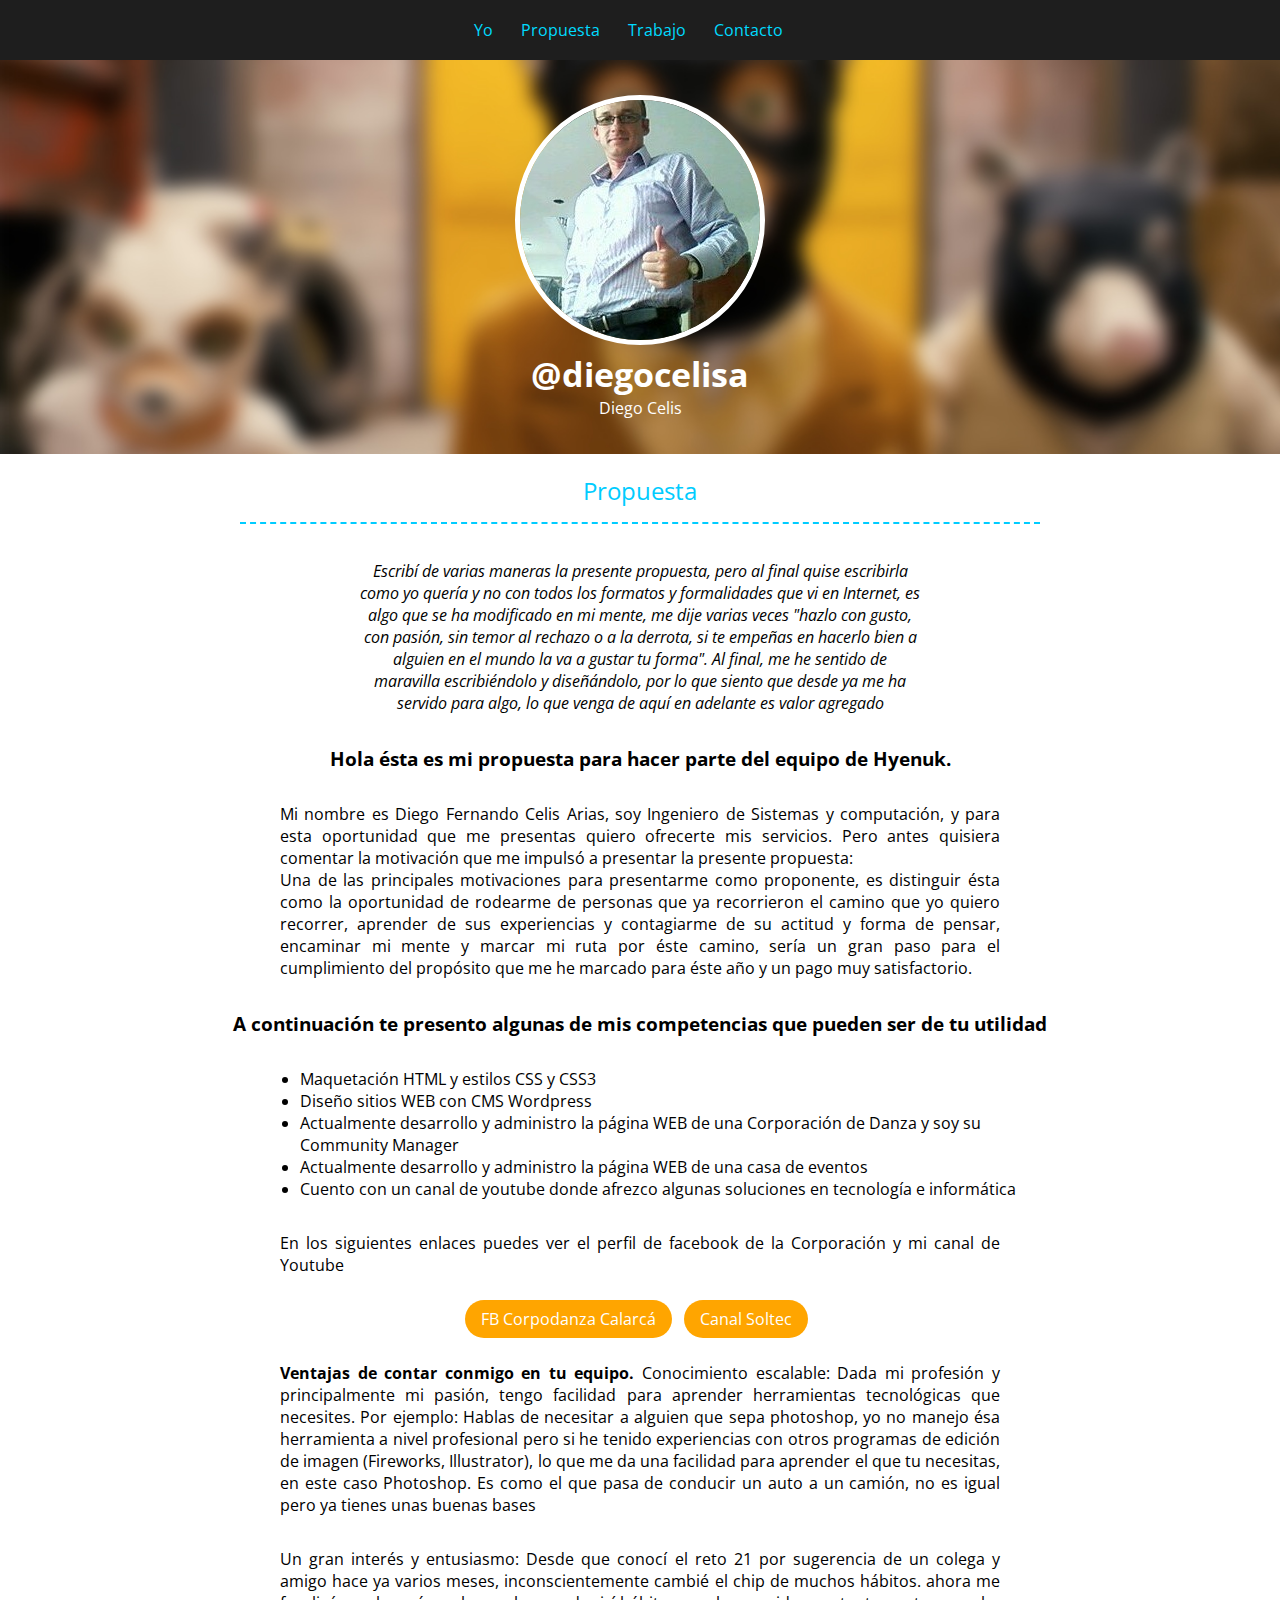
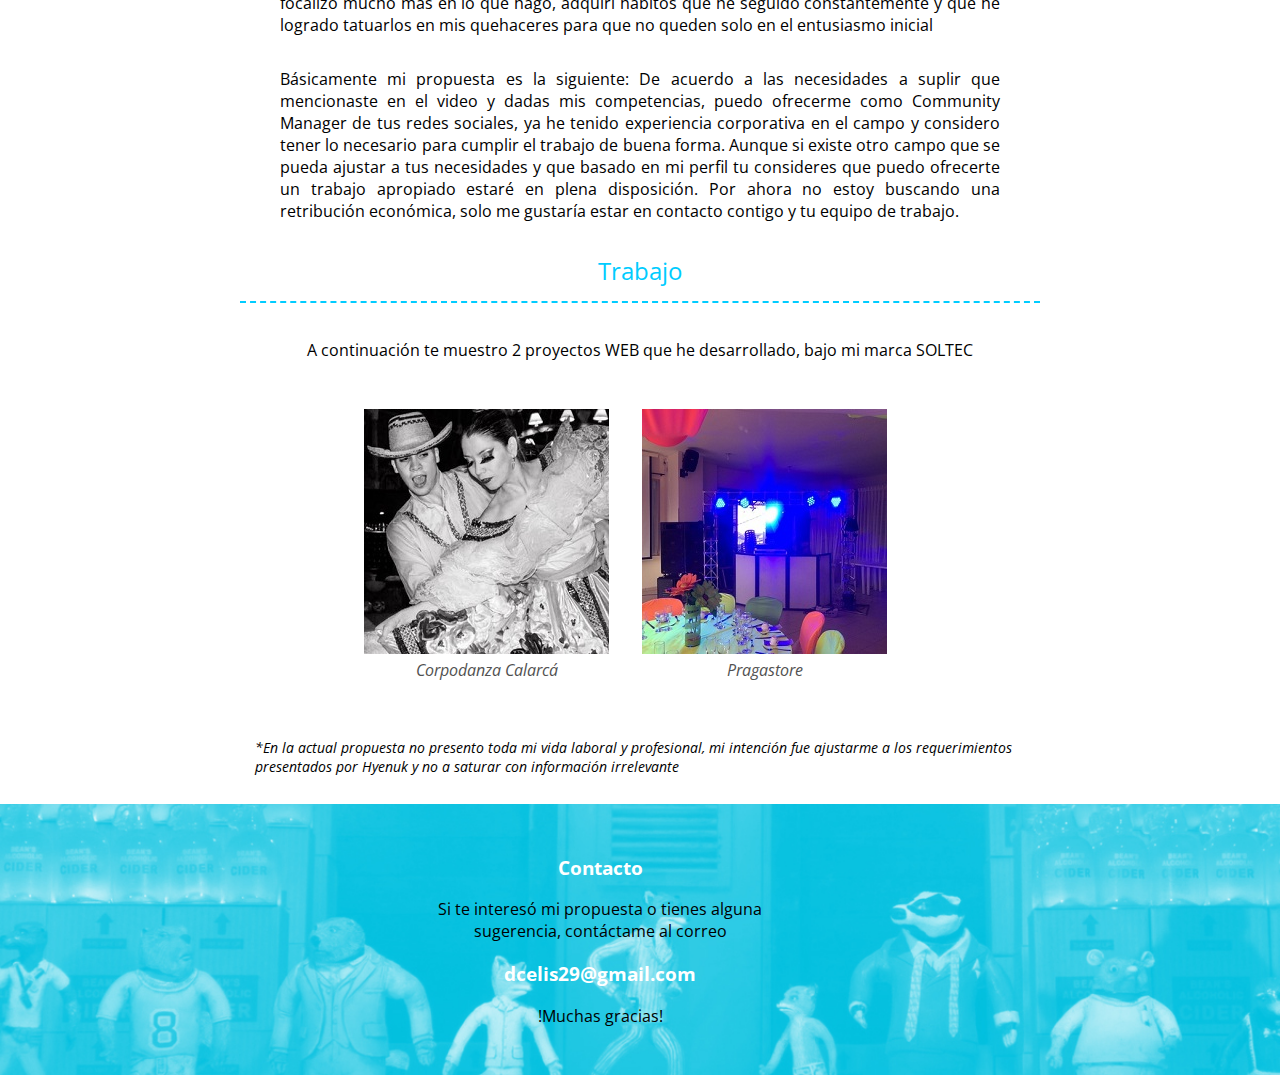
<file: index.html>
<!DOCTYPE html>
<html lang="es">
<head>
	<title>Portafolio</title>
	<meta charset = "UTF-8"/>
	<link href='http://fonts.googleapis.com/css?family=Open+Sans:300' rel='stylesheet' type='text/css'>
	<link rel="stylesheet" type="text/css" href="static/css/normalize.css">
	<link rel="stylesheet" type="text/css" href="static/css/estilos.css">
</head>
<body>
	<header id="yo" class="Header">		
		<nav class="MainMenu">
			<ul class="MainMenu-list">
				<li class="MainMenu-item">
					<a class="MainMenu-link" href="#">Yo</a> 
				</li>
				<li class="MainMenu-item">
					<a class="MainMenu-link" href="#perfil">Propuesta</a>
				</li>
				<li class="MainMenu-item">
					<a class="MainMenu-link" href="#trabajo">Trabajo</a>
				</li>
				<li class="MainMenu-item">
					<a class="MainMenu-link" href="#contacto">Contacto</a>
				</li>
			</ul>
		</nav>	
		<figure class="Header-imageContainer">
			<img class="Header-image" src="static/images/avatar.jpg" alt="Avatar">
			<figcaption class="Header-imageDescription">
				<a class="Header-link" href="http://twitter.com/@diegocelisa/" target="_black">@diegocelisa</a>
				<p class="Header-name">Diego Celis</p>
			</figcaption>
		</figure>
	</header>

	<a name="perfil"></a>
	<section id="perfil" class="Profile">
		<div class="u-containerDefault">
			<h2 class="Profile-title u-title">Propuesta</h2>
		</div>


			<p class="prologo">Escribí de varias maneras la presente propuesta, pero al final quise escribirla como yo quería y no con todos los formatos y formalidades que vi en Internet, es algo que se ha modificado en mi mente, me dije varias veces "hazlo con gusto, con pasión, sin temor al rechazo o a la derrota, si te empeñas en hacerlo bien a alguien en el mundo la va a gustar tu forma". Al final, me he sentido de maravilla escribiéndolo y diseñándolo, por lo que siento que desde ya me ha servido para algo, lo que venga de aquí en adelante es valor agregado</p>

		<h3>Hola ésta es mi propuesta para hacer parte del equipo de Hyenuk.</h3>
		<p class="parrafo">Mi nombre es Diego Fernando Celis Arias, soy Ingeniero de Sistemas y computación, 
			y para esta oportunidad que me presentas quiero ofrecerte mis servicios. Pero antes quisiera comentar la 
			motivación que me impulsó a presentar la presente propuesta: <br>

			Una de las principales motivaciones para presentarme como proponente, es distinguir ésta como la oportunidad de rodearme de personas 
			que ya recorrieron el camino que yo quiero recorrer, aprender de sus experiencias y contagiarme de su actitud 
			y forma de pensar, encaminar mi mente y marcar mi ruta por éste camino, sería un gran paso para el cumplimiento del propósito que 
			me he marcado para éste año y un pago muy satisfactorio.
		</p>
		
		<h3>A continuación te presento algunas de mis competencias que pueden ser de tu utilidad</h3>
		
		<ul class="lista-competencias">
			<li class="item-competencias">Maquetación HTML y estilos CSS y CSS3</li>
			<li class="item-competencias">Diseño sitios WEB con CMS Wordpress</li>
			<li class="item-competencias">Actualmente desarrollo y administro la página WEB de una Corporación de Danza y soy su Community Manager</li>
			<li class="item-competencias">Actualmente desarrollo y administro la página WEB de una casa de eventos</li>
			<li class="item-competencias">Cuento con un canal de youtube donde afrezco algunas soluciones en tecnología e informática</li>			
		</ul>	

		<p class="parrafo">En los siguientes enlaces puedes ver el perfil de facebook de la Corporación y mi canal de Youtube</p>

		<a class="Profile-link" href="https://www.facebook.com/corpodanzacalarca" target="_black">FB Corpodanza Calarcá</a>
		<a class="Profile-link" href="https://www.youtube.com/channel/UC2lCoq8QP4whRzh4fHqo0ng/videos" target="_black">Canal Soltec</a>		

		<p class="parrafo"><b>Ventajas de contar conmigo en tu equipo.</b> Conocimiento escalable: Dada mi profesión y principalmente mi pasión, tengo facilidad para aprender herramientas tecnológicas que necesites. Por ejemplo: Hablas de necesitar a alguien que sepa photoshop, yo no manejo ésa herramienta a nivel profesional pero si he tenido experiencias con otros programas de edición de imagen (Fireworks, Illustrator), lo que me da una facilidad para aprender el que tu necesitas, en este caso Photoshop. Es como el que pasa de conducir un auto a un camión, no es igual pero ya tienes unas buenas bases</p>
		<p class="parrafo">Un gran interés y entusiasmo: Desde que conocí el reto 21 por sugerencia de un colega y amigo hace ya varios meses, inconscientemente cambié el chip de muchos hábitos. ahora me focalizó mucho más en lo que hago, adquirí hábitos que he seguido constantemente y que he logrado tatuarlos en mis quehaceres para que no queden solo en el entusiasmo inicial</p>	

		<p class="parrafo">Básicamente mi propuesta es la siguiente: De acuerdo a las necesidades a suplir que mencionaste en el video y dadas mis competencias, puedo ofrecerme como Community Manager de tus redes sociales, ya he tenido experiencia corporativa en el campo y considero tener lo necesario para cumplir el trabajo de buena forma. Aunque si existe otro campo que se pueda ajustar a tus necesidades y que basado en mi perfil tu consideres que puedo ofrecerte un trabajo apropiado estaré en plena disposición. Por ahora no estoy buscando una retribución económica, solo me gustaría estar en contacto contigo y tu equipo de trabajo.</p>		
		
	</section>
	<a name="trabajo"></a>
	<section id="trabajo" class="Work">
		<div class="u-containerDefault"> 
                <h2 class="Work-title u-title">Trabajo</h2>
        </div>
		<p class="Profile-description">A continuación te muestro 2 proyectos WEB que he desarrollado, bajo mi marca SOLTEC</p>
		<article class="Work-item">
			<figure class="Work-imageContainer">
				<a href="http://danzasccc.com/" target="_black"><img class="Work-image" src="static/images/thumb1.jpg" alt="imagen 1"></a>
				<figcaption class="Work-description">Corpodanza Calarcá</figcaption>
			</figure>
		</article>
		<article class="Work-item">
			<figure class="Work-imageContainer">
				<a href="http://www.pragastore.com.co/" target="_black"><img class="Work-image" src="static/images/thumb2.jpg" alt="imagen 2"></a>
				<figcaption class="Work-description">Pragastore</figcaption>
			</figure>
		</article>	
	</section>

	<p class="nota">*En la actual propuesta no presento toda mi vida laboral y profesional, mi intención fue ajustarme a los requerimientos presentados por Hyenuk y no a saturar con información irrelevante</p>
	<a name="contacto"></a>
	<footer id="contacto" class="Footer">
		<div class="Footer-left">
			<h3 class="Footer-title">Contacto</h3>		
			<p class="Footer-description">Si te interesó mi propuesta o tienes alguna sugerencia, contáctame al correo <h3 class="Footer-title">dcelis29@gmail.com</h3> !Muchas gracias!</p>
		</div>
		<!--<form class="Footer-form">		
			<input class="Footer-formInput" type="text" placeholder ="Nombre"/>
			<input class="Footer-formInput" type="email" placeholder ="dcelis29@gmail.com"/>
			<textarea class="Footer-textarea" placeholder="Motivo"></textarea>
			<button class="Footer-button" type="submit">Enviar</button>
		</form>-->
	</footer>
</body>
</html>
</file>
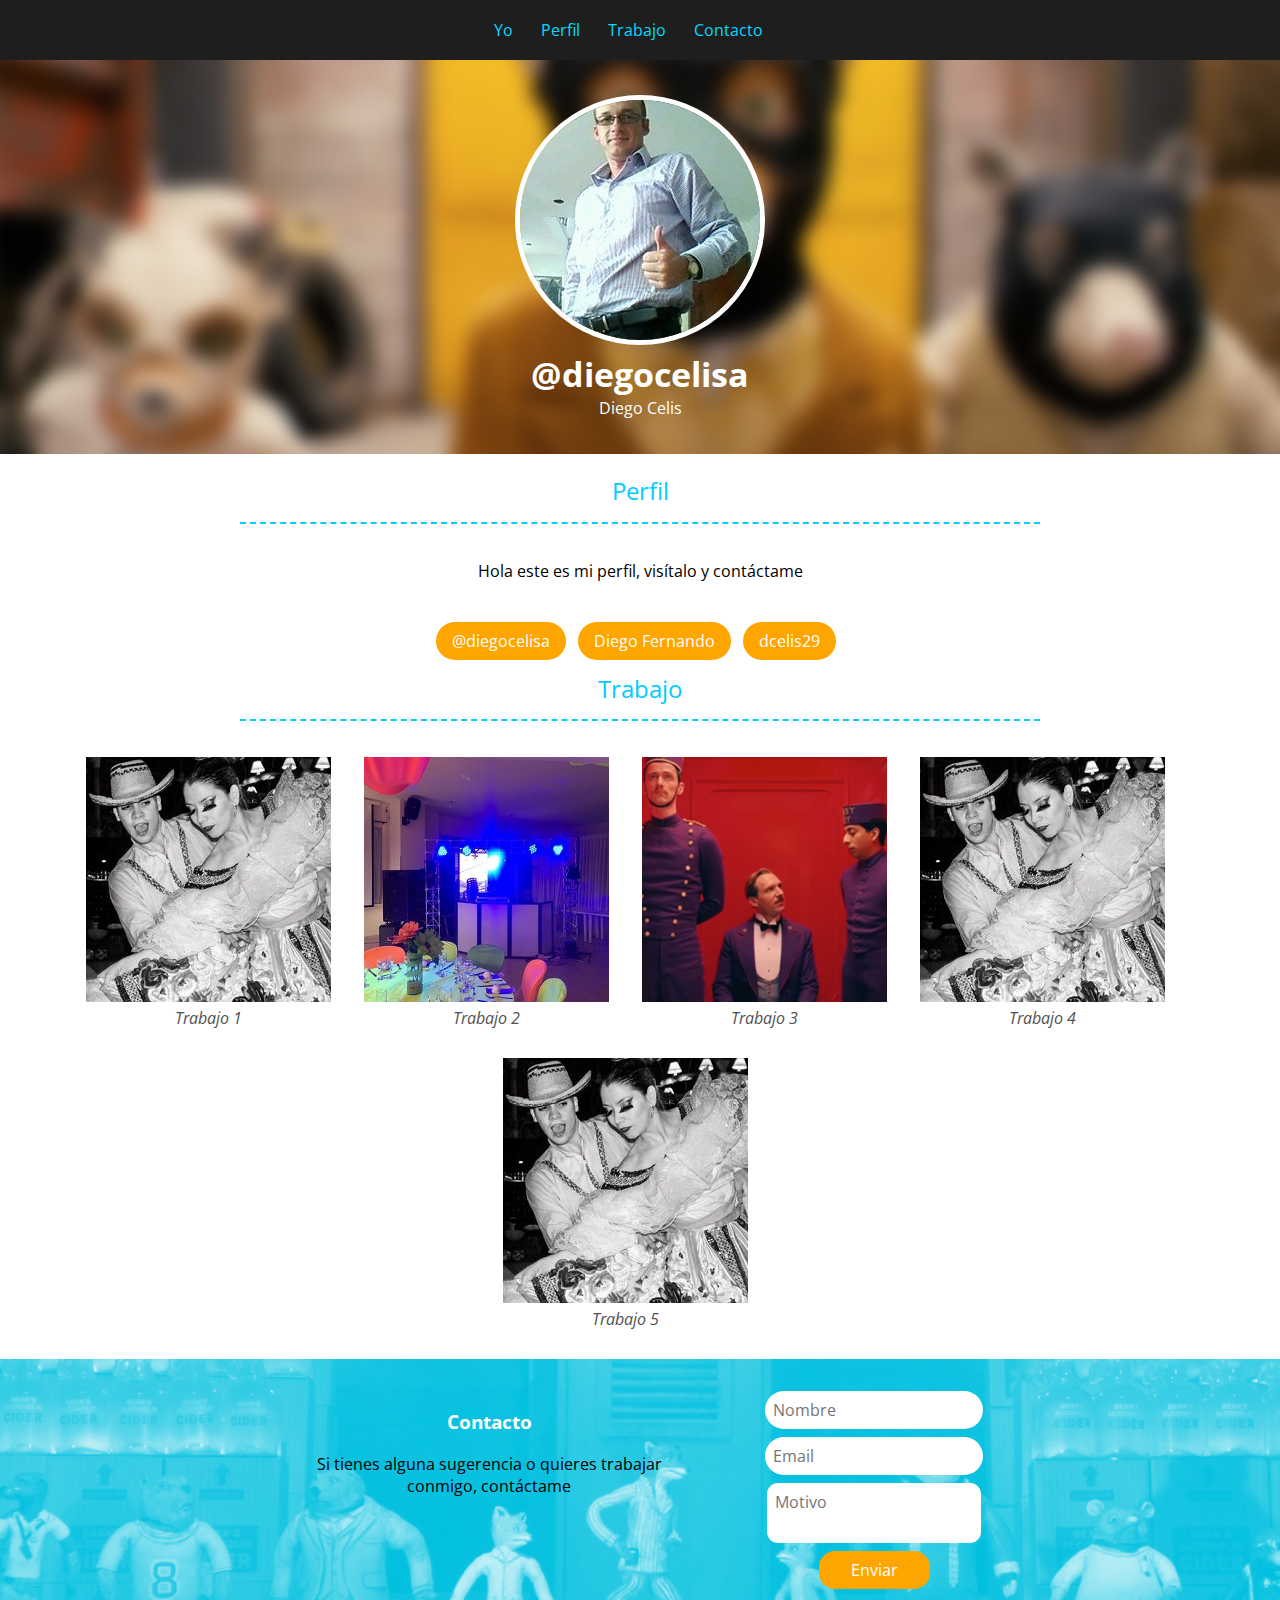
<file: portafolio.html>
<!DOCTYPE html>
<html lang="es">
<head>
	<title>Portafolio</title>
	<meta charset = "UTF-8"/>
	<link href='http://fonts.googleapis.com/css?family=Open+Sans:300' rel='stylesheet' type='text/css'>
	<link rel="stylesheet" type="text/css" href="static/css/normalize.css">
	<link rel="stylesheet" type="text/css" href="static/css/estilos.css">
</head>
<body>
	<header id="yo" class="Header">		
		<nav class="MainMenu">
			<ul class="MainMenu-list">
				<li class="MainMenu-item">
					<a class="MainMenu-link" href="#">Yo</a> 
				</li>
				<li class="MainMenu-item">
					<a class="MainMenu-link" href="#">Perfil</a>
				</li>
				<li class="MainMenu-item">
					<a class="MainMenu-link" href="#">Trabajo</a>
				</li>
				<li class="MainMenu-item">
					<a class="MainMenu-link" href="#">Contacto</a>
				</li>
			</ul>
		</nav>	
		<figure class="Header-imageContainer">
			<img class="Header-image" src="static/images/avatar.jpg" alt="Avatar">
			<figcaption class="Header-imageDescription">
				<a class="Header-link" href="http://twitter.com/@diegocelisa/" target="_black">@diegocelisa</a>
				<p class="Header-name">Diego Celis</p>
			</figcaption>
		</figure>
	</header>

	<section id="perfil" class="Profile">
		<div class="u-containerDefault">
			<h2 class="Profile-title u-title">Perfil</h2>
		</div>
		<p class="Profile-description">Hola este es mi perfil, visítalo y contáctame</p>
		<a class="Profile-link" href="http://twitter.com/@diegocelisa/" target="_black">@diegocelisa</a>
		<a class="Profile-link" href="http://facebook.com/@dcelisa/" target="_black">Diego Fernando</a>
		<a class="Profile-link" href="http://github.com/@dcelisa/" target="_black">dcelis29</a>
	</section>
	<section id="trabajo" class="Work">
		<div class="u-containerDefault"> 
                <h2 class="Work-title u-title">Trabajo</h2>
        </div>
		
		<article class="Work-item">
			<figure class="Work-imageContainer">
				<img class="Work-image" src="static/images/thumb1.jpg" alt="imagen 1">
				<figcaption class="Work-description">Trabajo 1</figcaption>
			</figure>
		</article>
		<article class="Work-item">
			<figure class="Work-imageContainer">
				<img class="Work-image" src="static/images/thumb2.jpg" alt="imagen 2">
				<figcaption class="Work-description">Trabajo 2</figcaption>
			</figure>
		</article>
		<article class="Work-item">
			<figure class="Work-imageContainer">
				<img class="Work-image" src="static/images/thumb3.jpg" alt="imagen 3">
				<figcaption class="Work-description">Trabajo 3</figcaption>
			</figure>
		</article>
		<article class="Work-item">
			<figure class="Work-imageContainer">
				<img class="Work-image" src="static/images/thumb1.jpg" alt="imagen 4">
				<figcaption class="Work-description">Trabajo 4</figcaption>
			</figure>
		</article>
		<article class="Work-item">
			<figure class="Work-imageContainer">
				<img class="Work-image" src="static/images/thumb1.jpg" alt="imagen 5">
				<figcaption class="Work-description">Trabajo 5</figcaption>
			</figure>
		</article>
	</section>
	
	<footer id="contacto" class="Footer">
		<div class="Footer-left">
			<h3 class="Footer-title">Contacto</h3>		
			<p class="Footer-description">Si tienes alguna sugerencia o quieres trabajar conmigo, contáctame</p>
		</div>
		<form class="Footer-form">		
			<input class="Footer-formInput" type="text" placeholder ="Nombre"/>
			<input class="Footer-formInput" type="email" placeholder ="Email"/>
			<textarea class="Footer-textarea" placeholder="Motivo"></textarea>
			<button class="Footer-button" type="submit">Enviar</button>
		</form>
	</footer>
</body>
</html>
</file>
<file: static/css/estilos.css>
::Selection{
	background: yellow;
}

/*********Utilities*********/

.u-title{
	color: #00CCFF;
	text-align: center;
	border-bottom: 2px dashed;
	font-weight: normal;
	padding-bottom: .6em;
	margin-bottom: 1.5em;
}

.u-containerDefault{
    width: 50em;
    margin: 0 auto;
}

/*********Menú***********/

.MainMenu{
	background: #1E1E1E;
	text-align: center;
	height: 3.75em; /* "em" se utiliza para hacer un tamaño relativo, de acuerdo al tamaño de texto más cercano, en este caso 16px de tamaño de fuente que esta en html en normalize*/
	position: fixed; /* para que el menu se desplace por toda la navegación*/
	left: 0;
	right: 0; /*para que el menúa quede de todo el ancho, porque debido al position fixed se había perdido el ancho, con left =0 y right=0 se corrige*/
	top:0; /*para que quede sin espacio arriba*/
}

.MainMenu-list{
	padding: 0;	
	margin: 0; /*padding = 0 y margin=0 elimina las margenes y el paddin de la lista para que el contenido del menú pueda quedar centrado con line height*/
}

.MainMenu-item{
	display: inline-block;
}


.MainMenu-link{
	color: #00DBFF;
	text-decoration: none;
	line-height: 3.75em; /*centrar verticalmente, Solo funciona cuando es solo una línea como en este caso, y va de acuerdo a su padre MainMenu para este caso*/
	margin-right: 1.5em;
}

/*********Header*********/

.Header{
	margin-top: 3.75em;
	background-image: url('../images/bg_header2.jpg');
	background-repeat: no-repeat;
	background-size: cover; /*cover es igual que poner 100%, es para que ocupe todo el espacio del contenedor*/	
	text-align: center;
	padding: 1.2em 0;
}

.Header-image{
	border: 5px solid white;
	border-radius: 50%; /*se puede poner como en margin para darle un borde diferente a cada esquina en px o em*/
	-webkit-transition:1s;
}

.Header-image:hover{	
	-webkit-transform: rotateY(360deg) scale(0.5, 0.5);
	
}

.Header-link, .Header-name {
	color: white;
}

.Header-link{
	font-size: 2.15em;
	font-weight: bold;
	text-decoration: none;
}

.Header-name{
	margin: 0;
}


/*********Profile*********/


.Profile{
	text-align: center;
}

.Profile-description{
	margin-bottom: 3em;
}

.Profile-link{
	background: orange;
	border-radius: 2em;
	color: white;
	margin-right: .5em;
	padding: .5em 1em;
	text-decoration: none;
}

/*********Work*********/

.Work{
	text-align: center;
	
}

.Work-item{
	display: inline-block;
	margin-right: 1.8em;
	margin-bottom: 1.8em;
}

.Work-imageContainer{
	margin: 0; /*para eliminar la mergen que tiene por defecto la etiqueta img*/
}

.Work-description{
	font-size: 1.1m;
	font-style: italic;;
	color:#515151;
}

/*********Footer*********/

.Footer{
	background-image: url('../images/footer.jpg');
	background-repeat: no-repeat;;
	background-position: center;
	background-size: cover;
	padding: 2em 0;
	text-align: center;
}

.Footer-title{
	color: white;
}

.Footer-left{
	display: inline-block;
	text-align: center;
	vertical-align: top;
	width: 24em;
	margin-right: 5em;
}

.Footer-form{
	text-align: center;
	display: inline-block;
}

.Footer-formInput, .Footer-textarea{
	border-radius: 2em;
	display: block;
	margin-bottom: .5em;
	padding: .5em;
	border: none;
	margin: 0 auto .5em; /*Para que el atributo text align center (footer-form) funcione se debe poner el margin en auto y el 0 es para arriba y abajo y .5em el margin bottom*/
}

.Footer-textarea{
	resize:none;
	border-radius: .7em;
}

.Footer-button{
	background: orange;
	color: white;
	border-radius: 1em;
	padding: .5em 2em;
	border:none;
}

.parrafo{
	margin: 2em auto;
	width: 45em;
	text-align: justify;
}

.prologo{
	margin: 2em auto;
	width: 35em;
	text-align: center;
	font-style: italic;
}

.nota{
	margin: 2em auto;
	width: 55em;
	text-align: left;
	font-style: italic;
	font-size: 14px;
}

.lista-competencias{
	margin: 2em auto;
	width: 45em;
	text-align: left;
}
</file>
